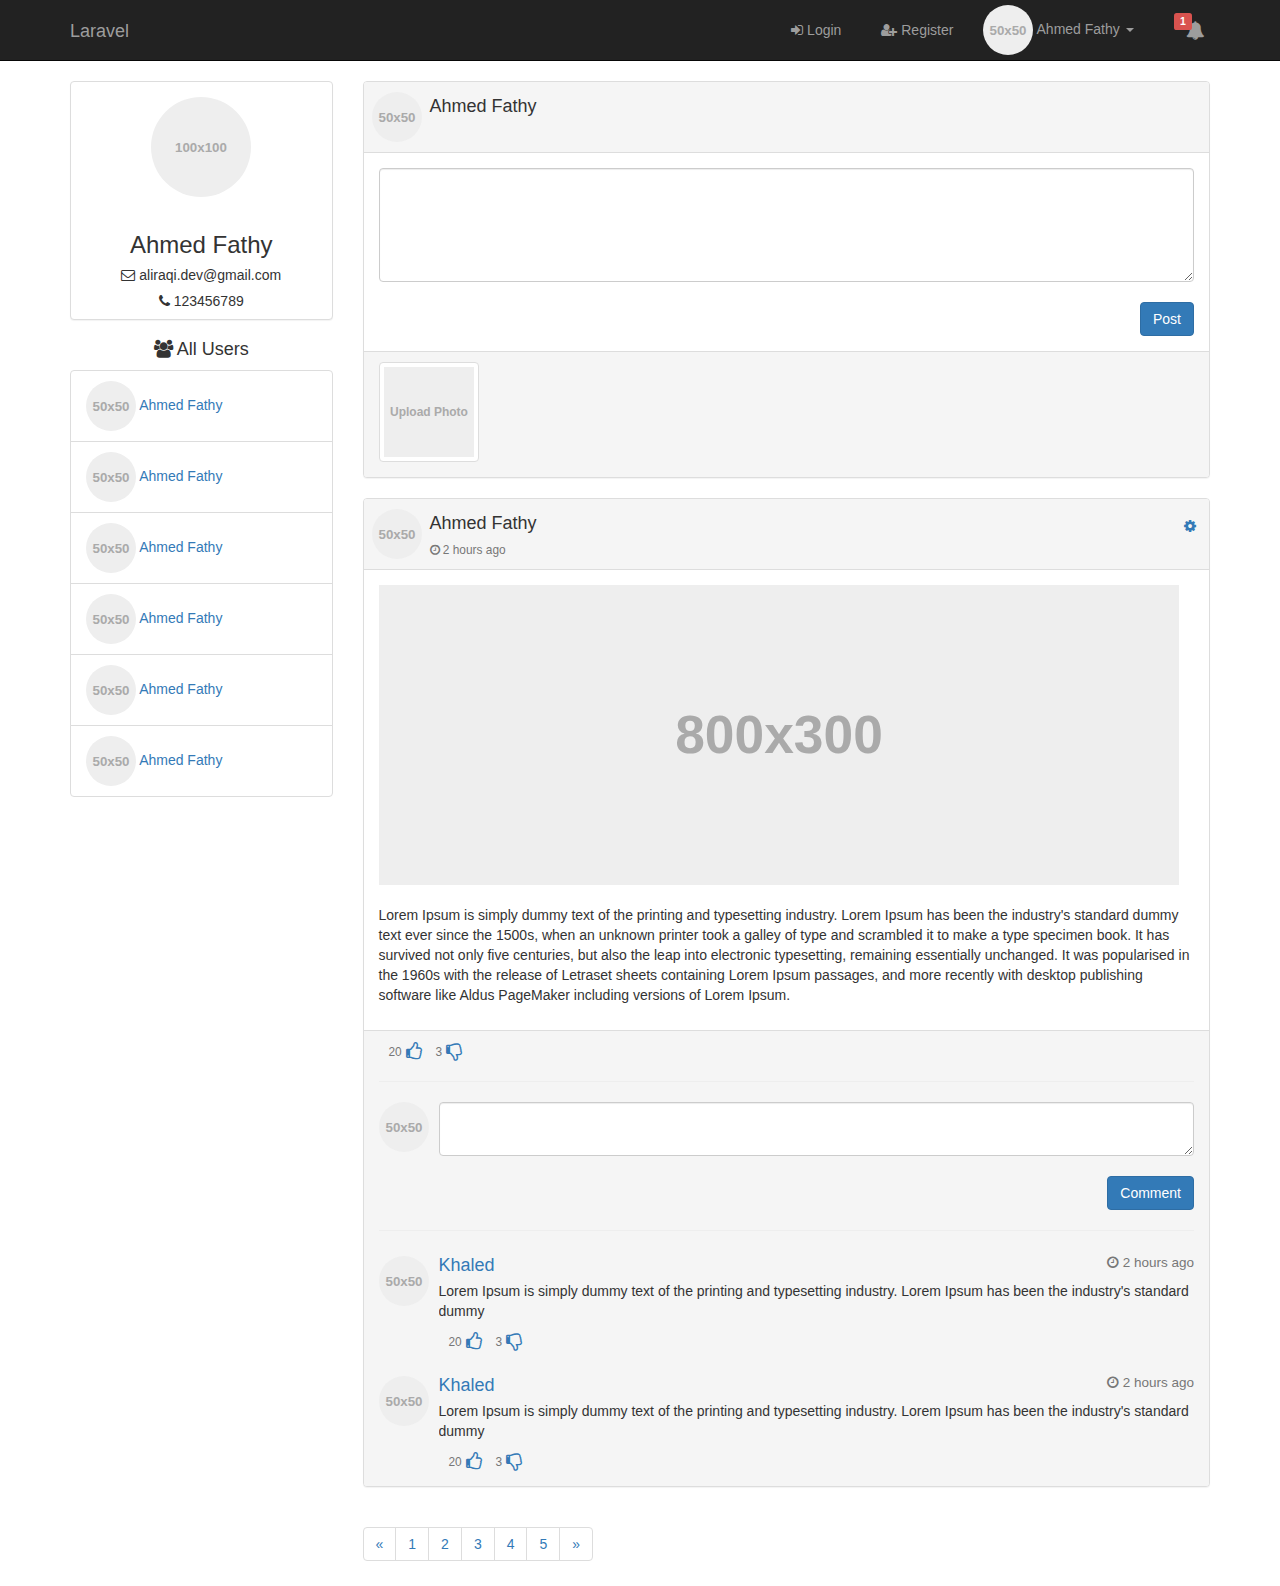
<file: task1/index.html>
<!DOCTYPE html>
<html lang="en">
<head>
    <title>Title</title>
    <meta charset="UTF-8">
    <meta name=description content="">
    <meta name=viewport content="width=device-width, initial-scale=1">
    <meta name="viewport" content="width=device-width, initial-scale=1.0">
    <!-- Bootstrap CSS -->
    <link href="css/bootstrap.min.css" rel="stylesheet" media="screen">
    <link href="css/font-awesome.min.css" rel="stylesheet" media="screen">
    <link href="css/style.css" rel="stylesheet" media="screen">
</head>
<body>

<!-- Start Navbar -->
<nav class="navbar navbar-inverse navbar-static-top">
    <div class="container">
        <!-- Brand and toggle get grouped for better mobile display -->
        <div class="navbar-header">
            <button type="button" class="navbar-toggle collapsed" data-toggle="collapse"
                    data-target="#bs-example-navbar-collapse-1" aria-expanded="false">
                <span class="sr-only">Toggle navigation</span>
                <span class="icon-bar"></span>
                <span class="icon-bar"></span>
                <span class="icon-bar"></span>
            </button>
            <a class="navbar-brand" href="./index.html">Laravel</a>
        </div>

        <!-- Collect the nav links, forms, and other content for toggling -->
        <div class="collapse navbar-collapse" id="bs-example-navbar-collapse-1">
            <ul class="nav navbar-nav navbar-right">
                <!-- Guest links -->
                <li>
                    <a href="./login.html" class="padding-20">
                        <i class="fa fa-sign-in" aria-hidden="true"></i> Login
                    </a>
                </li>
                <li>
                    <a href="./register.html" class="padding-20">
                        <i class="fa fa-user-plus" aria-hidden="true"></i> Register
                    </a>
                </li>
                <!-- /Guest links -->

                <!-- User Dropdown -->
                <li class="dropdown user-dropdown">
                    <a href="#" class="dropdown-toggle user-dropdown-toggle" data-toggle="dropdown" role="button"
                       aria-haspopup="true" aria-expanded="false">
                        <img data-src="holder.js/50x50" class="img img-circle">
                        Ahmed Fathy
                        <span class="caret"></span>
                    </a>
                    <ul class="dropdown-menu">
                        <li>
                            <a href="#">
                                <i class="fa fa-user fa-fw fa-lg"></i> Profile
                            </a>
                        </li>
                        <li>
                            <a href="#">
                                <i class="fa fa-user-o fa-fw fa-lg"></i> Edit Profile
                            </a>
                        </li>
                        <li role="separator" class="divider"></li>
                        <li>
                            <a href="#">
                                <i class="fa fa-sign-out fa-fw fa-lg"></i> Logout
                            </a>
                        </li>
                    </ul>
                </li>
                <!-- /User Dropdown -->

                <!-- User Notifications -->
                <li class="dropdown notification-dropdown">
                    <a href="#" class="dropdown-toggle padding-20" data-toggle="dropdown" role="button"
                       aria-haspopup="true" aria-expanded="false">
                        <span class="label label-danger notifications-count">1</span>
                        <i class="fa fa-bell fa-lg" aria-hidden="true"></i>
                    </a>
                    <ul class="dropdown-menu min-width-300">
                        <li>
                            <div class="notify-wrap">
                                <div class="row">
                                    <div class="col-xs-2">
                                        <a href="#">
                                            <img data-src="holder.js/50x50" class="img img-circle">
                                        </a>
                                    </div>
                                    <div class="col-xs-10">
                                        <div class="notify-text">
                                            <small class="notify-date text-muted">
                                                <i class="fa fa-clock-o" aria-hidden="true"></i>
                                                3 hours ago
                                            </small>
                                            <a href="#">
                                                <h4>Ahmed Fathy</h4>
                                            </a>
                                            <span>Added new comment on your post</span>
                                        </div>
                                    </div>
                                </div>
                            </div>

                        </li>
                        <li>
                            <div class="notify-wrap">
                                <div class="row">
                                    <div class="col-xs-2">
                                        <a href="#">
                                            <img data-src="holder.js/50x50" class="img img-circle">
                                        </a>
                                    </div>
                                    <div class="col-xs-10">
                                        <div class="notify-text">
                                            <small class="notify-date text-muted">
                                                <i class="fa fa-clock-o" aria-hidden="true"></i>
                                                3 hours ago
                                            </small>
                                            <a href="#">
                                                <h4>Ahmed Fathy</h4>
                                            </a>
                                            <span>Added new comment on your post</span>
                                        </div>
                                    </div>
                                </div>
                            </div>

                        </li>
                    </ul>
                </li>
                <!-- /User Notifications -->
            </ul>
        </div><!-- /.navbar-collapse -->
    </div><!-- /.container-fluid -->
</nav>
<!-- End Navbar -->


<div class="container">
    <div class="row">


        <div class="col-md-3">
            <!-- User info -->
            <div class="panel panel-default">
                <div class="panel-body center-vertical">
                    <img data-src="holder.js/100x100" class="img img-circle">

                </div>
                <h3 class="text-center">Ahmed Fathy</h3>
                <h5 class="text-center">
                    <i class="fa fa-envelope-o" aria-hidden="true"></i>
                    aliraqi.dev@gmail.com
                </h5>
                <h5 class="text-center">
                    <i class="fa fa-phone" aria-hidden="true"></i>
                    123456789
                </h5>
            </div>
            <!-- /User info-->


            <!-- All Users -->
            <h4 class="text-center">
                <i class="fa fa-users" aria-hidden="true"></i>
                All Users
            </h4>
            <ul class="list-group">
                <li class="list-group-item">
                    <a href="#">
                        <img data-src="holder.js/50x50" class="img img-circle">
                    </a>
                    <a href="#">
                        Ahmed Fathy
                    </a>
                </li>
                <li class="list-group-item">
                    <a href="#">
                        <img data-src="holder.js/50x50" class="img img-circle">
                    </a>
                    <a href="#">
                        Ahmed Fathy
                    </a>
                </li>
                <li class="list-group-item">
                    <a href="#">
                        <img data-src="holder.js/50x50" class="img img-circle">
                    </a>
                    <a href="#">
                        Ahmed Fathy
                    </a>
                </li>
                <li class="list-group-item">
                    <a href="#">
                        <img data-src="holder.js/50x50" class="img img-circle">
                    </a>
                    <a href="#">
                        Ahmed Fathy
                    </a>
                </li>
                <li class="list-group-item">
                    <a href="#">
                        <img data-src="holder.js/50x50" class="img img-circle">
                    </a>
                    <a href="#">
                        Ahmed Fathy
                    </a>
                </li>
                <li class="list-group-item">
                    <a href="#">
                        <img data-src="holder.js/50x50" class="img img-circle">
                    </a>
                    <a href="#">
                        Ahmed Fathy
                    </a>
                </li>

            </ul>
            <!-- /All Users -->
        </div>

        <div class="col-md-9">
            <!-- Create Post -->
            <div class="panel panel-default user-post-panel">
                <div class="panel-heading">
                    <div class="row">
                        <img data-src="holder.js/50x50" class="img user-avatar img-circle pull-left">

                        <div class="pull-left">
                            <h4 class="user-name ">Ahmed Fathy</h4>
                        </div>
                    </div>

                </div>
                <div class="panel-body">
                    <form action="">
                        <textarea name="" rows="5" class="form-control"></textarea>
                        <br>
                        <input type="file" class="hidden input-image" id="input-image">
                        <button class="btn btn-primary pull-right">Post</button>
                    </form>
                </div>
                <div class="panel-footer">
                    <label for="input-image" class="upload-label" title="upload photo">
                        <img data-src="holder.js/100x100?text=Upload Photo" class="img img-rounded img-thumbnail">
                    </label>
                </div>
            </div>
            <!-- /Create Post -->

            <!-- User Posts -->
            <div class="panel panel-default user-post-panel">

                <div class="panel-heading">
                    <div class="row">
                        <img data-src="holder.js/50x50" class="img user-avatar img-circle pull-left">

                        <div class="pull-left">
                            <h4 class="user-name ">Ahmed Fathy</h4>
                            <small class="text-muted">
                                <i class="fa fa-clock-o" aria-hidden="true"></i>
                                2 hours ago
                            </small>
                        </div>

                        <!-- Post control -->
                        <div class="pull-right">
                            <!-- Single button -->
                            <div class="btn-group post-control">
                                <button type="button" class="btn btn-link dropdown-toggle" data-toggle="dropdown"
                                        aria-haspopup="true" aria-expanded="false">
                                    <i class="fa fa-cog" aria-hidden="true"></i>
                                </button>
                                <ul class="dropdown-menu">
                                    <li>
                                        <a data-toggle="modal" href="#modal-id">
                                            <i class="fa fa-edit fa-lg" aria-hidden="true"></i> Edit Post
                                        </a>
                                    </li>
                                    <li role="separator" class="divider"></li>
                                    <li>
                                        <a href="javascript:;">
                                            <i class="fa fa-trash fa-lg" aria-hidden="true"></i> Delete Post
                                        </a>
                                    </li>
                                </ul>
                            </div>
                        </div>

                        <!-- Edit Post Form -->
                        <div class="modal fade" id="modal-id">
                            <div class="modal-dialog">
                                <div class="modal-content">
                                    <div class="modal-header">
                                        <button type="button" class="close" data-dismiss="modal" aria-hidden="true">
                                            &times;
                                        </button>
                                        <h4 class="modal-title">Edit Post</h4>
                                    </div>
                                    <div class="modal-body">
                                        <form action="" id="edit-post-id">
                                            <textarea name="" rows="5" class="form-control">
                                                Post content
                                            </textarea>
                                            <br>
                                            <input type="file" class="hidden input-image" id="input-image-edit">
                                            <label for="input-image" class="upload-label" title="upload photo">
                                                <img data-src="holder.js/100x100?text=Upload Photo" class="img img-rounded img-thumbnail">
                                            </label>
                                        </form>
                                    </div>
                                    <div class="modal-footer">
                                        <button type="button" class="btn btn-default" data-dismiss="modal">Close</button>
                                        <button type="submit" form="edit-post-id" class="btn btn-primary">Save changes</button>
                                    </div>
                                </div><!-- /.modal-content -->
                            </div><!-- /.modal-dialog -->
                        </div><!-- /.modal -->
                        <!-- Edit Post Form -->

                        <!-- /Post control -->
                    </div>

                </div>
                <!-- Post content-->
                <div class="panel-body">
                    <img data-src="holder.js/800x300" class="img img-responsive">
                    <br>
                    <p>
                        Lorem Ipsum is simply dummy text of the printing and typesetting industry. Lorem Ipsum has been
                        the industry's standard dummy text ever since the 1500s, when an unknown printer took a galley
                        of type and scrambled it to make a type specimen book. It has survived not only five centuries,
                        but also the leap into electronic typesetting, remaining essentially unchanged. It was
                        popularised in the 1960s with the release of Letraset sheets containing Lorem Ipsum passages,
                        and more recently with desktop publishing software like Aldus PageMaker including versions of
                        Lorem Ipsum.
                    </p>
                </div>
                <!-- /Post content-->

                <div class="panel-footer">
                    <!-- Like Button -->
                    <span class="like-btn">
                        <small class="text-muted likes">20</small>
                        <a href="#" class="btn-btn-primary">
                            <i class="fa fa-thumbs-o-up fa-lg" aria-hidden="true"></i>
                        </a>
                    </span>
                    <!-- /Like Button -->

                    <!-- Dislike Button -->
                    <span class="like-btn">
                        <small class="text-muted likes">3</small>
                        <a href="#" class="btn-btn-primary">
                            <i class="fa fa-thumbs-o-down fa-lg" aria-hidden="true"></i>
                        </a>
                    </span>
                    <hr>
                    <!-- Dislike comment form -->

                    <!-- Add comment form -->
                    <div class="media">
                        <div class="media-left">
                            <a href="#">
                                <img class="media-object img img-circle" data-src="holder.js/50x50" alt="">
                            </a>
                        </div>
                        <div class="media-body">
                            <form action="">
                                <textarea name="" id="" class="form-control"></textarea>
                                <br>
                                <button class="btn btn-primary pull-right">Comment</button>
                            </form>
                        </div>
                    </div>
                    <!-- /Add comment form -->
                    <hr>

                    <!-- Comments -->
                    <div class="comments">
                        <div class="media">
                            <div class="media-left">
                                <a href="#">
                                    <img class="media-object img img-circle" data-src="holder.js/50x50" alt="">
                                </a>
                            </div>
                            <div class="media-body">
                                <h4 class="media-heading">
                                    <a href="#">Khaled</a>
                                    <small class="text-muted pull-right">
                                        <i class="fa fa-clock-o" aria-hidden="true"></i>
                                        2 hours ago
                                    </small>
                                </h4>

                                <p>
                                    Lorem Ipsum is simply dummy text of the printing and typesetting industry. Lorem
                                    Ipsum has
                                    been the industry's standard dummy
                                </p>
                                <!-- Like Button -->
                                <span class="like-btn">
                                <small class="text-muted likes">20</small>
                                <a href="#" class="btn-btn-primary">
                                    <i class="fa fa-thumbs-o-up fa-lg" aria-hidden="true"></i>
                                </a>
                            </span>
                                <!-- /Like Button -->
                                <!-- Dislike Button -->
                                <span class="like-btn">
                                <small class="text-muted likes">3</small>
                                <a href="#" class="btn-btn-primary">
                                    <i class="fa fa-thumbs-o-down fa-lg" aria-hidden="true"></i>
                                </a>
                            </span>
                                <!-- Dislike comment form -->
                            </div>
                        </div>
                        <div class="media">
                            <div class="media-left">
                                <a href="#">
                                    <img class="media-object img img-circle" data-src="holder.js/50x50" alt="">
                                </a>
                            </div>
                            <div class="media-body">
                                <h4 class="media-heading">
                                    <a href="#">Khaled</a>
                                    <small class="text-muted pull-right">
                                        <i class="fa fa-clock-o" aria-hidden="true"></i>
                                        2 hours ago
                                    </small>
                                </h4>

                                <p>
                                    Lorem Ipsum is simply dummy text of the printing and typesetting industry. Lorem
                                    Ipsum has
                                    been the industry's standard dummy
                                </p>
                                <!-- Like Button -->
                                <span class="like-btn">
                                <small class="text-muted likes">20</small>
                                <a href="#" class="btn-btn-primary">
                                    <i class="fa fa-thumbs-o-up fa-lg" aria-hidden="true"></i>
                                </a>
                            </span>
                                <!-- /Like Button -->
                                <!-- Dislike Button -->
                                <span class="like-btn">
                                <small class="text-muted likes">3</small>
                                <a href="#" class="btn-btn-primary">
                                    <i class="fa fa-thumbs-o-down fa-lg" aria-hidden="true"></i>
                                </a>
                            </span>
                                <!-- Dislike comment form -->
                            </div>
                        </div>
                    </div>
                    <!-- /Comments -->

                </div>
            </div>
            <!-- /User Posts -->

            <!-- Pagination -->
            <nav aria-label="Page navigation">
                <ul class="pagination">
                    <li>
                        <a href="#" aria-label="Previous">
                            <span aria-hidden="true">&laquo;</span>
                        </a>
                    </li>
                    <li><a href="#">1</a></li>
                    <li><a href="#">2</a></li>
                    <li><a href="#">3</a></li>
                    <li><a href="#">4</a></li>
                    <li><a href="#">5</a></li>
                    <li>
                        <a href="#" aria-label="Next">
                            <span aria-hidden="true">&raquo;</span>
                        </a>
                    </li>
                </ul>
            </nav>
            <!-- /Pagination -->
        </div>

    </div>
</div>


<!-- jQuery -->
<script src="js/jquery-3.2.1.min.js"></script>
<!-- Bootstrap JavaScript -->
<script src="js/bootstrap.min.js"></script>
<script src="js/holder.min.js"></script>
<script src="js/script.js"></script>
</body>
</html>
</file>
<file: task1/css/style.css>
.padding-20 {
    padding: 20px !important;
}

.navbar-static-top .user-dropdown-toggle {
    padding: 5px 10px !important;
}

.navbar-brand {
    margin-top: 6px;
}

.notifications-count {
    position: relative;
    top: -10px;
    left: 10px;
}

.dropdown-menu {
    min-width: 250px;
}

.min-width-300 {
    min-width: 300px !important;
}

.notify-wrap {
    padding: 5px;
}

.notify-wrap .img-circle {
    margin-top: 5px;
}

.notify-wrap .notify-text {
    margin-left: 5px;
}

.notify-date {
    position: absolute;
    right: 15px;
    top: -5px;
}

.notification-dropdown li {
    border-bottom: 1px solid #ccc;
    padding: 5px 0px;
}

.notification-dropdown li:last-child {
    border-bottom: 0px;
}

.center-vertical {
    display: flex;
    align-items: center;
    justify-content: center;
}

.user-post-panel .panel-heading {
    padding: 10px 15px;
}

.user-post-panel .panel-heading .user-avatar {
    margin: 0 8px;
}

.user-post-panel .panel-heading .user-name {
    margin: 5px 0px;
}

.like-btn {
    margin-left: 10px;
}

.comments .media {
    padding: 5px 0;
}

.login-container {
    min-width: 500px;
}

.upload-label img {
    width: 100px;
    height: 100px;
    cursor: pointer;
}

.post-control .dropdown-menu {
    left: auto;
    top: 85%;
    right: 10px;
}
</file>
